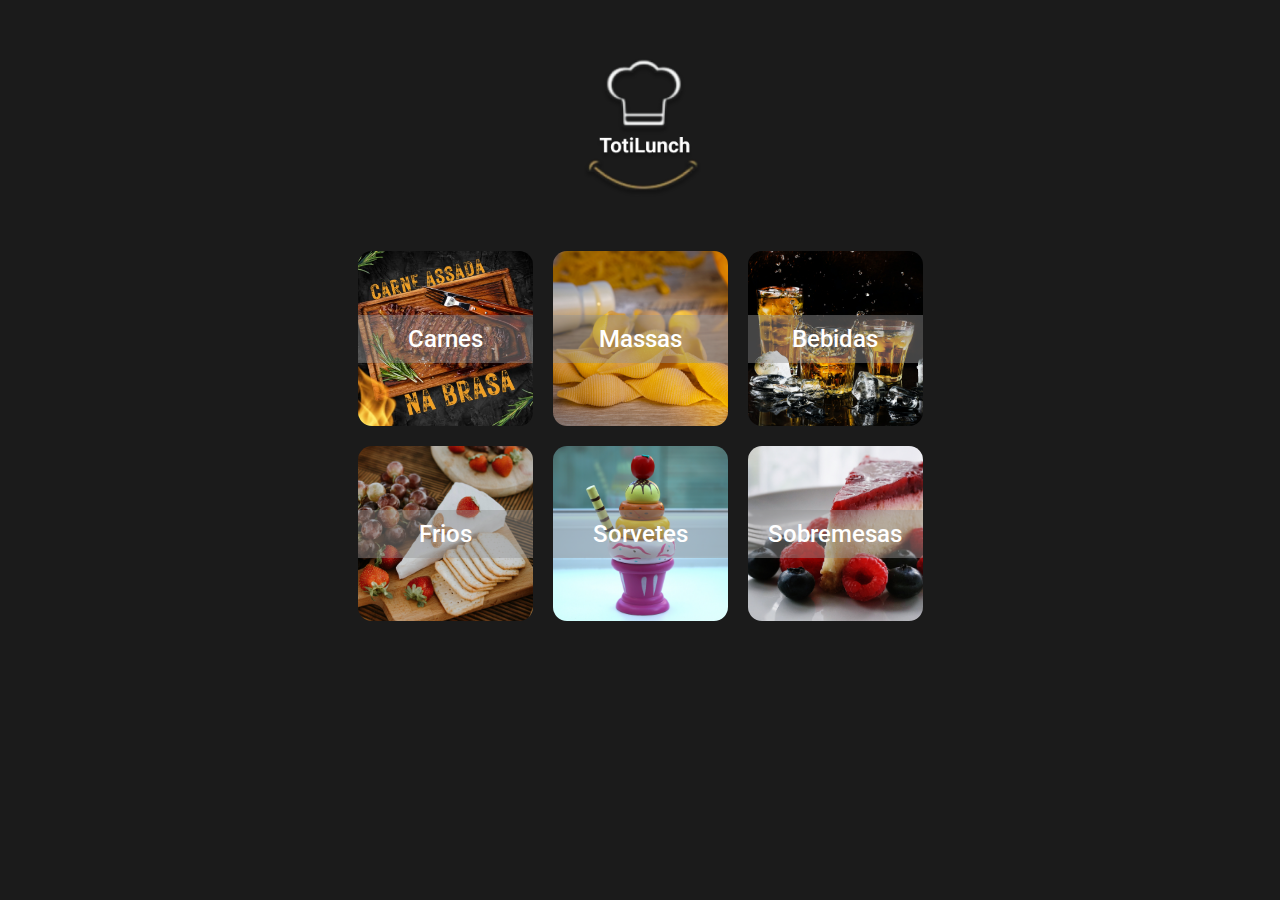
<file: index.html>
<!DOCTYPE html>
<html lang="en">

<head>
    <meta charset="UTF-8">
    <meta name="viewport" content="width=device-width, initial-scale=1.0">
    <title>TotiLunch</title>
    <link rel="stylesheet" href="styles.css">
</head>

<body>
    <div class="imgTop">
        <img class="imgLogo" src="./assets/logoTotiLunch.png" alt="Cardápio">
    </div>

    <div class="containerOpc">
        <a href="./menu1.html" class="cardOpc opCarnes linkHover" id="carnes">
            <p class="titleOpc linkHover">Carnes</p>
        </a>
        <a href="./menu2.html" class="cardOpc opMassas linkHover" id="massas">
            <p class="titleOpc linkHover">Massas</p>
        </a>
        <a href="./menu3.html" class="cardOpc opBebidas linkHover" id="bebidas">
            <p class="titleOpc linkHover">Bebidas</p>
        </a>
        <a href="./menu4.html" class="cardOpc opFrios linkHover" id="frios">
            <p class="titleOpc linkHover">Frios</p>
        </a>
        <a href="./menu5.html" class="cardOpc opSorvetes linkHover" id="sorvetes">
            <p class="titleOpc linkHover">Sorvetes</p>
        </a>
        <a href="./menu6.html" class="cardOpc opSobremesas linkHover" id="sobremesas">
            <p class="titleOpc linkHover">Sobremesas</p>
        </a>
    </div>
</body>
<script src="main.js"></script>

</html>
</file>
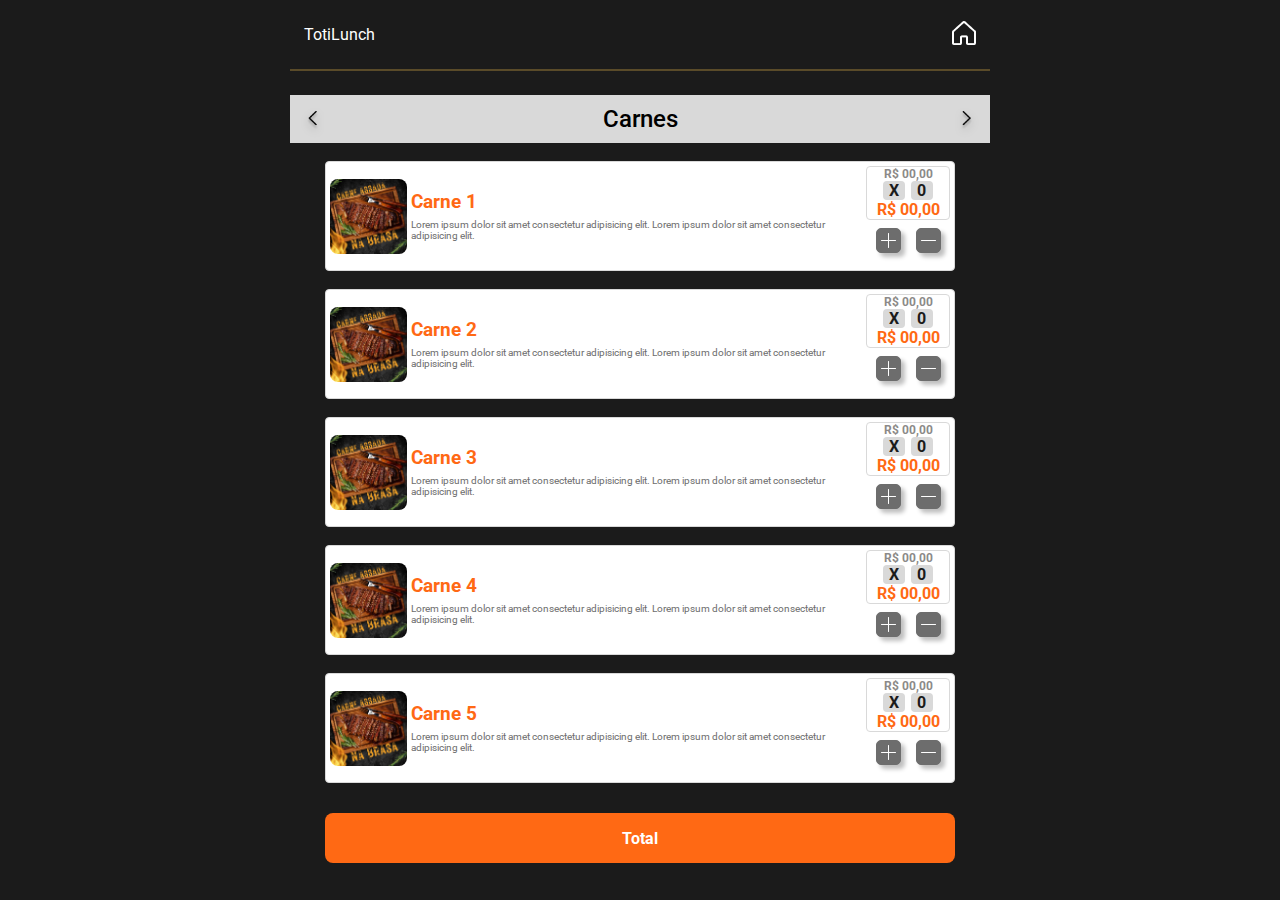
<file: cardapio.html>
<!DOCTYPE html>
<html lang="pt-BR">

<head>
    <meta charset="UTF-8">
    <meta name="viewport" content="width=device-width, initial-scale=1.0">

    <link rel="preconnect" href="https://fonts.googleapis.com">
    <link rel="preconnect" href="https://fonts.gstatic.com" crossorigin>
    <link href="https://fonts.googleapis.com/css2?family=Montserrat:wght@400;700&display=swap" rel="stylesheet">

    <link rel="stylesheet" href="styles.css">
    <link rel="stylesheet" href="https://cdnjs.cloudflare.com/ajax/libs/font-awesome/4.7.0/css/font-awesome.min.css">

    <title></title>
</head>

<body>
    <div class="container2">
        <div class="sidebar">
            <div class="nameLunch">
                <p>TotiLunch</p>
            </div>
            <div class="homeLogo linkHover">
                <a href="./index.html">
                    <img src="./assets/logoHome.png" alt="">
                </a>
            </div>
        </div>
        <div class="menu">
            <div class="categoryMenu">
                <div class="arrowBox linkHover">
                    <a href="#">
                        <img src="./assets/arrow1.png" alt="">
                    </a>
                </div>
                <h1 class="titleMenu">Carnes</h1>
                <div class="arrowBox linkHover">
                    <a href="#">
                        <img src="./assets/arrow2.png" alt="">
                    </a>
                </div>
            </div>
            <!-- Card 1 -->
            <div class="foodBox">
                <div class="imgFood">
                    <img src="./assets/carnes.jpeg">
                </div>
                <div class="textFood">
                    <h3>Carne 1</h3>
                    <p>Lorem ipsum dolor sit amet consectetur adipisicing elit. Lorem ipsum dolor sit amet consectetur
                        adipisicing elit. </p>
                </div>
                <div class="infoFood">
                    <div class="descFood">
                        <div class="valor">
                            R$ 00,00
                        </div>
                        <div class="cardValor">
                            <div class="card">
                                X
                            </div>
                            <div class="card">
                                0
                            </div>
                        </div>
                        <div class="valorTotal">
                            R$ 00,00
                        </div>
                    </div>
                    <div class="buttoFood">
                        <div class="buttoSmall linkHover">
                            <img src="./assets/plus.png">
                        </div>
                        <div class="buttoSmall linkHover">
                            <img src="./assets/minius.png">
                        </div>
                    </div>
                </div>
            </div>

            <!-- Card 2 -->
            <div class="foodBox">
                <div class="imgFood">
                    <img src="./assets/carnes.jpeg">
                </div>
                <div class="textFood">
                    <h3>Carne 2</h3>
                    <p>Lorem ipsum dolor sit amet consectetur adipisicing elit. Lorem ipsum dolor sit amet consectetur
                        adipisicing elit. </p>
                </div>
                <div class="infoFood">
                    <div class="descFood">
                        <div class="valor">
                            R$ 00,00
                        </div>
                        <div class="cardValor">
                            <div class="card">
                                X
                            </div>
                            <div class="card">
                                0
                            </div>
                        </div>
                        <div class="valorTotal">
                            R$ 00,00
                        </div>
                    </div>
                    <div class="buttoFood">
                        <div class="buttoSmall linkHover">
                            <img src="./assets/plus.png">
                        </div>
                        <div class="buttoSmall linkHover">
                            <img src="./assets/minius.png">
                        </div>
                    </div>
                </div>
            </div>

            <!-- Card 3 -->
            <div class="foodBox">
                <div class="imgFood">
                    <img src="./assets/carnes.jpeg">
                </div>
                <div class="textFood">
                    <h3>Carne 3</h3>
                    <p>Lorem ipsum dolor sit amet consectetur adipisicing elit. Lorem ipsum dolor sit amet consectetur
                        adipisicing elit. </p>
                </div>
                <div class="infoFood">
                    <div class="descFood">
                        <div class="valor">
                            R$ 00,00
                        </div>
                        <div class="cardValor">
                            <div class="card">
                                X
                            </div>
                            <div class="card">
                                0
                            </div>
                        </div>
                        <div class="valorTotal">
                            R$ 00,00
                        </div>
                    </div>
                    <div class="buttoFood">
                        <div class="buttoSmall linkHover">
                            <img src="./assets/plus.png">
                        </div>
                        <div class="buttoSmall linkHover">
                            <img src="./assets/minius.png">
                        </div>
                    </div>
                </div>
            </div>

            <!-- Card 4 -->
            <div class="foodBox">
                <div class="imgFood">
                    <img src="./assets/carnes.jpeg">
                </div>
                <div class="textFood">
                    <h3>Carne 4</h3>
                    <p>Lorem ipsum dolor sit amet consectetur adipisicing elit. Lorem ipsum dolor sit amet consectetur
                        adipisicing elit. </p>
                </div>
                <div class="infoFood">
                    <div class="descFood">
                        <div class="valor">
                            R$ 00,00
                        </div>
                        <div class="cardValor">
                            <div class="card">
                                X
                            </div>
                            <div class="card">
                                0
                            </div>
                        </div>
                        <div class="valorTotal">
                            R$ 00,00
                        </div>
                    </div>
                    <div class="buttoFood">
                        <div class="buttoSmall linkHover">
                            <img src="./assets/plus.png">
                        </div>
                        <div class="buttoSmall linkHover">
                            <img src="./assets/minius.png">
                        </div>
                    </div>
                </div>
            </div>

            <!-- Card 5 -->
            <div class="foodBox">
                <div class="imgFood">
                    <img src="./assets/carnes.jpeg">
                </div>
                <div class="textFood">
                    <h3>Carne 5</h3>
                    <p>Lorem ipsum dolor sit amet consectetur adipisicing elit. Lorem ipsum dolor sit amet consectetur
                        adipisicing elit. </p>
                </div>
                <div class="infoFood">
                    <div class="descFood">
                        <div class="valor">
                            R$ 00,00
                        </div>
                        <div class="cardValor">
                            <div class="card">
                                X
                            </div>
                            <div class="card">
                                0
                            </div>
                        </div>
                        <div class="valorTotal">
                            R$ 00,00
                        </div>
                    </div>
                    <div class="buttoFood">
                        <div class="buttoSmall linkHover">
                            <img src="./assets/plus.png">
                        </div>
                        <div class="buttoSmall linkHover">
                            <img src="./assets/minius.png">
                        </div>
                    </div>
                </div>
            </div>

        </div>
        <div class="totalButton linkHoverE">
            <strong>Total</strong>
        </div>
    </div>

</body>

</html>
</file>
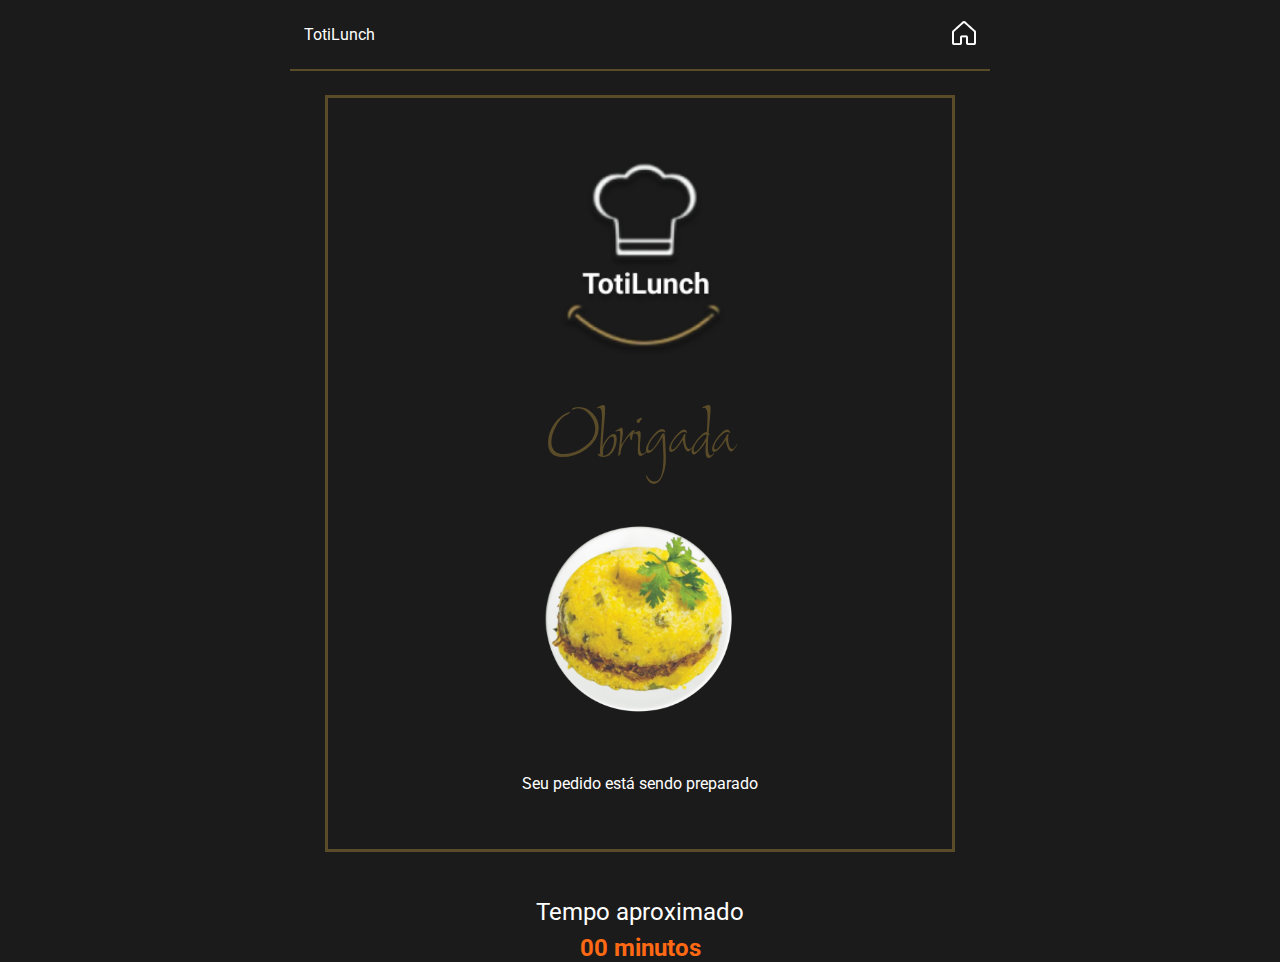
<file: finish.html>
<!DOCTYPE html>
<html lang="pt-BR">

<head>
    <meta charset="UTF-8">
    <meta name="viewport" content="width=device-width, initial-scale=1.0">

    <link rel="preconnect" href="https://fonts.googleapis.com">
    <link rel="preconnect" href="https://fonts.gstatic.com" crossorigin>
    <link href="https://fonts.googleapis.com/css2?family=Montserrat:wght@400;700&display=swap" rel="stylesheet">

    <link rel="stylesheet" href="styles.css">
    <link rel="stylesheet" href="https://cdnjs.cloudflare.com/ajax/libs/font-awesome/4.7.0/css/font-awesome.min.css">

    <title></title>
</head>

<body>
    <div class="container2">
        <div class="sidebar">
            <div class="nameLunch">
                <p>TotiLunch</p>
            </div>
            <div class="homeLogo linkHover">
                <a href="./index.html">
                    <img src="./assets/logoHome.png" alt="">
                </a>
            </div>
        </div>
        <div class="menu">
            <div class="finishDetails">
                <div class="logo2">
                    <img class="imgLogo" src="./assets/logoTotiLunch.png" alt="Cardápio">
                </div>
                <div class="font2">
                    Obrigada
                </div>
                <div class="cuscuz">
                    <img class="imgLogo" src="./assets/cuscuz.png" alt="Cardápio">
                </div>
                <p>Seu pedido está sendo preparado</p>
            </div>
            <div class="wait">
                <p>Tempo aproximado</p>
                <strong>00 minutos</strong>
            </div>
        </div>
    </div>
    <script src="main.js"></script>
</body>

</html>
</file>
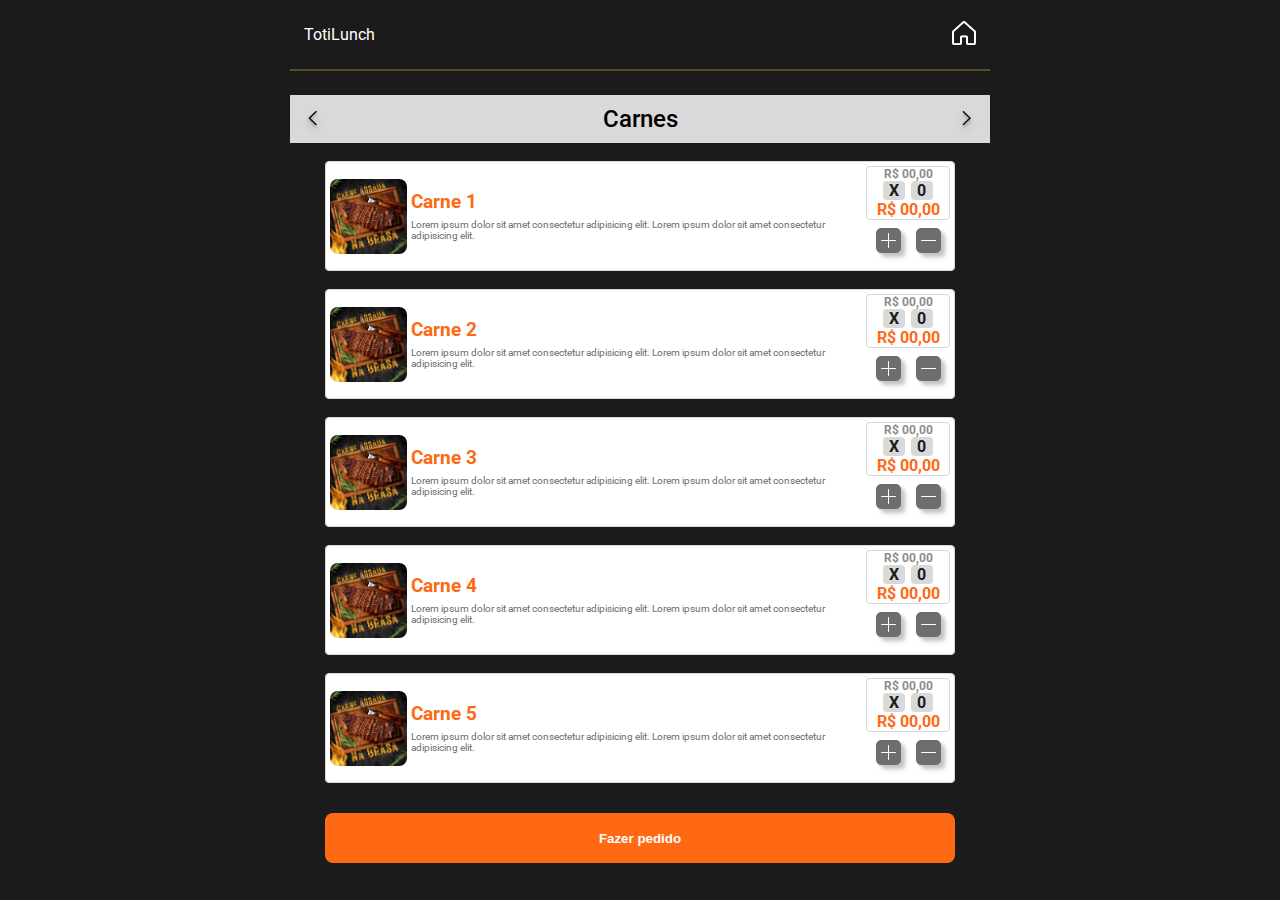
<file: menu1.html>
<!DOCTYPE html>
<html lang="pt-BR">

<head>
    <meta charset="UTF-8">
    <meta name="viewport" content="width=device-width, initial-scale=1.0">

    <link rel="preconnect" href="https://fonts.googleapis.com">
    <link rel="preconnect" href="https://fonts.gstatic.com" crossorigin>
    <link href="https://fonts.googleapis.com/css2?family=Montserrat:wght@400;700&display=swap" rel="stylesheet">

    <link rel="stylesheet" href="styles.css">

    <title></title>
</head>

<body>
    <div class="container2">
        <div class="sidebar">
            <div class="nameLunch">
                <p>TotiLunch</p>
            </div>
            <div class="homeLogo linkHover">
                <a href="./index.html">
                    <img src="./assets/logoHome.png" alt="Imagem de uma casa na cor branca"
                        title="Ir ao página principal">
                </a>
            </div>
        </div>
        <div class="menu">
            <div class="categoryMenu">
                <div class="arrowBox linkHover" onclick="goMenu(6)" title="Ir ao cardapio anterior">
                    <img src="./assets/arrow1.png" alt="">
                </div>
                <h1 class="titleMenu">Carnes</h1>
                <div class="arrowBox linkHover" onclick="goMenu(2)" title="Ir ao cardápio siguiente">
                    <img src="./assets/arrow2.png" alt="">
                </div>
            </div>
            <!-- Card 1 -->
            <div class="foodBox">
                <div class="imgFood">
                    <img src="./assets/carnes.jpeg">
                </div>
                <div class="textFood">
                    <h3>Carne 1</h3>
                    <p>Lorem ipsum dolor sit amet consectetur adipisicing elit. Lorem ipsum dolor sit amet consectetur
                        adipisicing elit. </p>
                </div>
                <div class="infoFood">
                    <div class="descFood">
                        <div class="valor">
                            R$ 00,00
                        </div>
                        <div class="cardValor">
                            <div class="card">
                                X
                            </div>
                            <div class="card">
                                0
                            </div>
                        </div>
                        <div class="valorTotal">
                            R$ 00,00
                        </div>
                    </div>
                    <div class="buttoFood">
                        <div class="buttoSmall linkHover">
                            <img src="./assets/plus.png" title="Agregar">
                        </div>
                        <div class="buttoSmall linkHover">
                            <img src="./assets/minius.png" title="Disminuir">
                        </div>
                    </div>
                </div>
            </div>

            <!-- Card 2 -->
            <div class="foodBox">
                <div class="imgFood">
                    <img src="./assets/carnes.jpeg">
                </div>
                <div class="textFood">
                    <h3>Carne 2</h3>
                    <p>Lorem ipsum dolor sit amet consectetur adipisicing elit. Lorem ipsum dolor sit amet consectetur
                        adipisicing elit. </p>
                </div>
                <div class="infoFood">
                    <div class="descFood">
                        <div class="valor">
                            R$ 00,00
                        </div>
                        <div class="cardValor">
                            <div class="card">
                                X
                            </div>
                            <div class="card">
                                0
                            </div>
                        </div>
                        <div class="valorTotal">
                            R$ 00,00
                        </div>
                    </div>
                    <div class="buttoFood">
                        <div class="buttoSmall linkHover">
                            <img src="./assets/plus.png" title="Agregar">
                        </div>
                        <div class="buttoSmall linkHover">
                            <img src="./assets/minius.png" title="Disminuir">
                        </div>
                    </div>
                </div>
            </div>

            <!-- Card 3 -->
            <div class="foodBox">
                <div class="imgFood">
                    <img src="./assets/carnes.jpeg">
                </div>
                <div class="textFood">
                    <h3>Carne 3</h3>
                    <p>Lorem ipsum dolor sit amet consectetur adipisicing elit. Lorem ipsum dolor sit amet consectetur
                        adipisicing elit. </p>
                </div>
                <div class="infoFood">
                    <div class="descFood">
                        <div class="valor">
                            R$ 00,00
                        </div>
                        <div class="cardValor">
                            <div class="card">
                                X
                            </div>
                            <div class="card">
                                0
                            </div>
                        </div>
                        <div class="valorTotal">
                            R$ 00,00
                        </div>
                    </div>
                    <div class="buttoFood">
                        <div class="buttoSmall linkHover">
                            <img src="./assets/plus.png" title="Agregar">
                        </div>
                        <div class="buttoSmall linkHover">
                            <img src="./assets/minius.png" title="Disminuir">
                        </div>
                    </div>
                </div>
            </div>

            <!-- Card 4 -->
            <div class="foodBox">
                <div class="imgFood">
                    <img src="./assets/carnes.jpeg">
                </div>
                <div class="textFood">
                    <h3>Carne 4</h3>
                    <p>Lorem ipsum dolor sit amet consectetur adipisicing elit. Lorem ipsum dolor sit amet consectetur
                        adipisicing elit. </p>
                </div>
                <div class="infoFood">
                    <div class="descFood">
                        <div class="valor">
                            R$ 00,00
                        </div>
                        <div class="cardValor">
                            <div class="card">
                                X
                            </div>
                            <div class="card">
                                0
                            </div>
                        </div>
                        <div class="valorTotal">
                            R$ 00,00
                        </div>
                    </div>
                    <div class="buttoFood">
                        <div class="buttoSmall linkHover">
                            <img src="./assets/plus.png" title="Agregar">
                        </div>
                        <div class="buttoSmall linkHover">
                            <img src="./assets/minius.png" title="Disminuir">
                        </div>
                    </div>
                </div>
            </div>

            <!-- Card 5 -->
            <div class="foodBox">
                <div class="imgFood">
                    <img src="./assets/carnes.jpeg">
                </div>
                <div class="textFood">
                    <h3>Carne 5</h3>
                    <p>Lorem ipsum dolor sit amet consectetur adipisicing elit. Lorem ipsum dolor sit amet consectetur
                        adipisicing elit. </p>
                </div>
                <div class="infoFood">
                    <div class="descFood">
                        <div class="valor">
                            R$ 00,00
                        </div>
                        <div class="cardValor">
                            <div class="card">
                                X
                            </div>
                            <div class="card">
                                0
                            </div>
                        </div>
                        <div class="valorTotal">
                            R$ 00,00
                        </div>
                    </div>
                    <div class="buttoFood">
                        <div class="buttoSmall linkHover">
                            <img src="./assets/plus.png" title="Agregar">
                        </div>
                        <div class="buttoSmall linkHover">
                            <img src="./assets/minius.png" title="Disminuir">
                        </div>
                    </div>
                </div>
            </div>

        </div>
        <button class="totalButton linkHover" onclick="goOrder()">
            <strong>Fazer pedido</strong>
        </button>
    </div>
    <script src="main.js"></script>
</body>

</html>
</file>
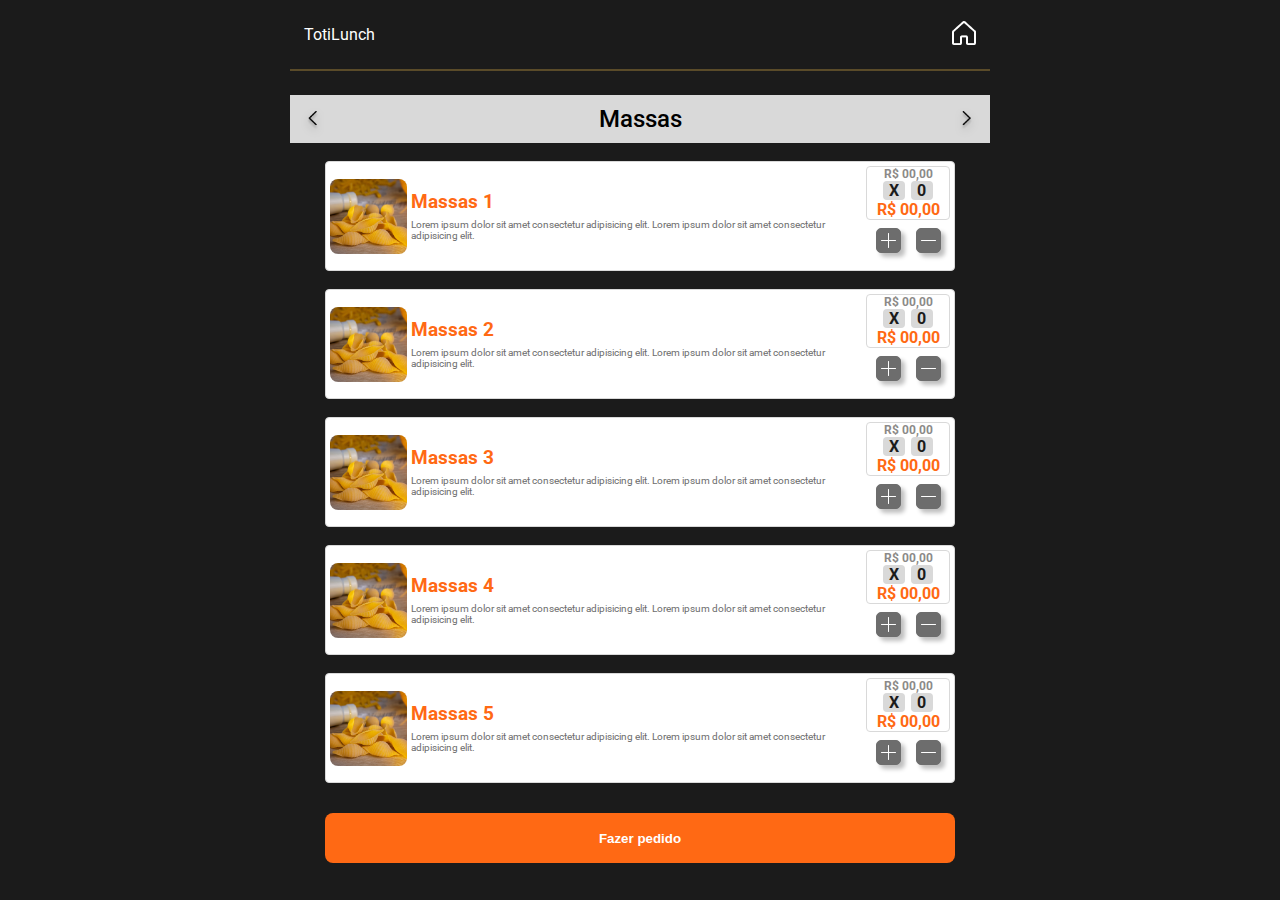
<file: menu2.html>
<!DOCTYPE html>
<html lang="pt-BR">

<head>
    <meta charset="UTF-8">
    <meta name="viewport" content="width=device-width, initial-scale=1.0">

    <link rel="preconnect" href="https://fonts.googleapis.com">
    <link rel="preconnect" href="https://fonts.gstatic.com" crossorigin>
    <link href="https://fonts.googleapis.com/css2?family=Montserrat:wght@400;700&display=swap" rel="stylesheet">

    <link rel="stylesheet" href="styles.css">

    <title></title>
</head>

<body>
    <div class="container2">
        <div class="sidebar">
            <div class="nameLunch">
                <p>TotiLunch</p>
            </div>
            <div class="homeLogo linkHover">
                <a href="./index.html">
                    <img src="./assets/logoHome.png" alt="Imagem de uma casa na cor branca"
                        title="Ir ao página principal">
                </a>
            </div>
        </div>
        <div class="menu">
            <div class="categoryMenu">
                <div class="arrowBox linkHover" onclick="goMenu(1)" title="Ir ao cardapio anterior">
                    <img src="./assets/arrow1.png" alt="">
                </div>
                <h1 class="titleMenu">Massas</h1>
                <div class="arrowBox linkHover" onclick="goMenu(3)" title="Ir ao cardápio siguiente">
                    <img src="./assets/arrow2.png" alt="">
                </div>
            </div>
            <!-- Card 1 -->
            <div class="foodBox">
                <div class="imgFood">
                    <img src="./assets/massas.jpg">
                </div>
                <div class="textFood">
                    <h3>Massas 1</h3>
                    <p>Lorem ipsum dolor sit amet consectetur adipisicing elit. Lorem ipsum dolor sit amet consectetur
                        adipisicing elit. </p>
                </div>
                <div class="infoFood">
                    <div class="descFood">
                        <div class="valor">
                            R$ 00,00
                        </div>
                        <div class="cardValor">
                            <div class="card">
                                X
                            </div>
                            <div class="card">
                                0
                            </div>
                        </div>
                        <div class="valorTotal">
                            R$ 00,00
                        </div>
                    </div>
                    <div class="buttoFood">
                        <div class="buttoSmall linkHover">
                            <img src="./assets/plus.png" title="Aumentar">
                        </div>
                        <div class="buttoSmall linkHover">
                            <img src="./assets/minius.png" title="Disminuir">
                        </div>
                    </div>
                </div>
            </div>

            <!-- Card 2 -->
            <div class="foodBox">
                <div class="imgFood">
                    <img src="./assets/massas.jpg">
                </div>
                <div class="textFood">
                    <h3>Massas 2</h3>
                    <p>Lorem ipsum dolor sit amet consectetur adipisicing elit. Lorem ipsum dolor sit amet consectetur
                        adipisicing elit. </p>
                </div>
                <div class="infoFood">
                    <div class="descFood">
                        <div class="valor">
                            R$ 00,00
                        </div>
                        <div class="cardValor">
                            <div class="card">
                                X
                            </div>
                            <div class="card">
                                0
                            </div>
                        </div>
                        <div class="valorTotal">
                            R$ 00,00
                        </div>
                    </div>
                    <div class="buttoFood">
                        <div class="buttoSmall linkHover">
                            <img src="./assets/plus.png" title="Aumentar">
                        </div>
                        <div class="buttoSmall linkHover">
                            <img src="./assets/minius.png" title="Disminuir">
                        </div>
                    </div>
                </div>
            </div>

            <!-- Card 3 -->
            <div class="foodBox">
                <div class="imgFood">
                    <img src="./assets/massas.jpg">
                </div>
                <div class="textFood">
                    <h3>Massas 3</h3>
                    <p>Lorem ipsum dolor sit amet consectetur adipisicing elit. Lorem ipsum dolor sit amet consectetur
                        adipisicing elit. </p>
                </div>
                <div class="infoFood">
                    <div class="descFood">
                        <div class="valor">
                            R$ 00,00
                        </div>
                        <div class="cardValor">
                            <div class="card">
                                X
                            </div>
                            <div class="card">
                                0
                            </div>
                        </div>
                        <div class="valorTotal">
                            R$ 00,00
                        </div>
                    </div>
                    <div class="buttoFood">
                        <div class="buttoSmall linkHover">
                            <img src="./assets/plus.png" title="Aumentar">
                        </div>
                        <div class="buttoSmall linkHover">
                            <img src="./assets/minius.png" title="Disminuir">
                        </div>
                    </div>
                </div>
            </div>

            <!-- Card 4 -->
            <div class="foodBox">
                <div class="imgFood">
                    <img src="./assets/massas.jpg">
                </div>
                <div class="textFood">
                    <h3>Massas 4</h3>
                    <p>Lorem ipsum dolor sit amet consectetur adipisicing elit. Lorem ipsum dolor sit amet consectetur
                        adipisicing elit. </p>
                </div>
                <div class="infoFood">
                    <div class="descFood">
                        <div class="valor">
                            R$ 00,00
                        </div>
                        <div class="cardValor">
                            <div class="card">
                                X
                            </div>
                            <div class="card">
                                0
                            </div>
                        </div>
                        <div class="valorTotal">
                            R$ 00,00
                        </div>
                    </div>
                    <div class="buttoFood">
                        <div class="buttoSmall linkHover">
                            <img src="./assets/plus.png" title="Aumentar">
                        </div>
                        <div class="buttoSmall linkHover">
                            <img src="./assets/minius.png" title="Disminuir">
                        </div>
                    </div>
                </div>
            </div>

            <!-- Card 5 -->
            <div class="foodBox">
                <div class="imgFood">
                    <img src="./assets/massas.jpg">
                </div>
                <div class="textFood">
                    <h3>Massas 5</h3>
                    <p>Lorem ipsum dolor sit amet consectetur adipisicing elit. Lorem ipsum dolor sit amet consectetur
                        adipisicing elit. </p>
                </div>
                <div class="infoFood">
                    <div class="descFood">
                        <div class="valor">
                            R$ 00,00
                        </div>
                        <div class="cardValor">
                            <div class="card">
                                X
                            </div>
                            <div class="card">
                                0
                            </div>
                        </div>
                        <div class="valorTotal">
                            R$ 00,00
                        </div>
                    </div>
                    <div class="buttoFood">
                        <div class="buttoSmall linkHover">
                            <img src="./assets/plus.png" title="Aumentar">
                        </div>
                        <div class="buttoSmall linkHover">
                            <img src="./assets/minius.png" title="Disminuir">
                        </div>
                    </div>
                </div>
            </div>

        </div>
        <button class="totalButton linkHover" onclick="goOrder()">
            <strong>Fazer pedido</strong>
        </button>
    </div>
    <script src="main.js"></script>
</body>

</html>
</file>
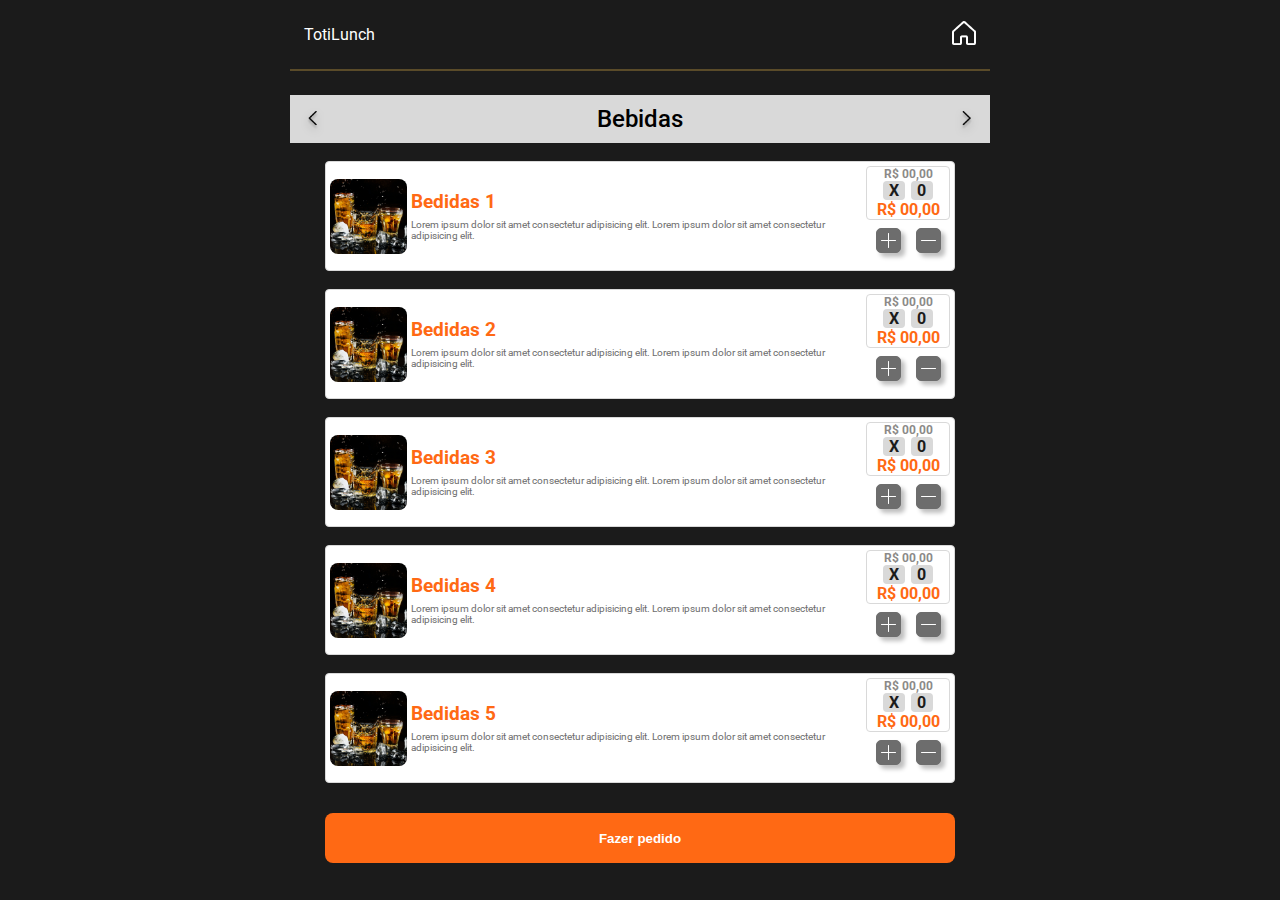
<file: menu3.html>
<!DOCTYPE html>
<html lang="pt-BR">

<head>
    <meta charset="UTF-8">
    <meta name="viewport" content="width=device-width, initial-scale=1.0">

    <link rel="preconnect" href="https://fonts.googleapis.com">
    <link rel="preconnect" href="https://fonts.gstatic.com" crossorigin>
    <link href="https://fonts.googleapis.com/css2?family=Montserrat:wght@400;700&display=swap" rel="stylesheet">

    <link rel="stylesheet" href="styles.css">

    <title></title>
</head>

<body>
    <div class="container2">
        <div class="sidebar">
            <div class="nameLunch">
                <p>TotiLunch</p>
            </div>
            <div class="homeLogo linkHover">
                <a href="./index.html">
                    <img src="./assets/logoHome.png" alt="Imagem de uma casa na cor branca"
                        title="Ir ao página principal">
                </a>
            </div>
        </div>
        <div class="menu">
            <div class="categoryMenu">
                <div class="arrowBox linkHover" onclick="goMenu(2)" title="Ir ao cardapio anterior"
                    title="Ir ao cardápio siguiente">
                    <img src="./assets/arrow1.png" alt="">
                </div>
                <h1 class="titleMenu">Bebidas</h1>
                <div class="arrowBox linkHover" onclick="goMenu(4)">
                    <img src="./assets/arrow2.png" alt="">
                </div>
            </div>
            <!-- Card 1 -->
            <div class="foodBox">
                <div class="imgFood">
                    <img src="./assets/bebidas.jpg">
                </div>
                <div class="textFood">
                    <h3>Bedidas 1</h3>
                    <p>Lorem ipsum dolor sit amet consectetur adipisicing elit. Lorem ipsum dolor sit amet consectetur
                        adipisicing elit. </p>
                </div>
                <div class="infoFood">
                    <div class="descFood">
                        <div class="valor">
                            R$ 00,00
                        </div>
                        <div class="cardValor">
                            <div class="card">
                                X
                            </div>
                            <div class="card">
                                0
                            </div>
                        </div>
                        <div class="valorTotal">
                            R$ 00,00
                        </div>
                    </div>
                    <div class="buttoFood">
                        <div class="buttoSmall linkHover">
                            <img src="./assets/plus.png" title="Aumentar">
                        </div>
                        <div class="buttoSmall linkHover">
                            <img src="./assets/minius.png" title="Disminuir">
                        </div>
                    </div>
                </div>
            </div>

            <!-- Card 2 -->
            <div class="foodBox">
                <div class="imgFood">
                    <img src="./assets/bebidas.jpg">
                </div>
                <div class="textFood">
                    <h3>Bedidas 2</h3>
                    <p>Lorem ipsum dolor sit amet consectetur adipisicing elit. Lorem ipsum dolor sit amet consectetur
                        adipisicing elit. </p>
                </div>
                <div class="infoFood">
                    <div class="descFood">
                        <div class="valor">
                            R$ 00,00
                        </div>
                        <div class="cardValor">
                            <div class="card">
                                X
                            </div>
                            <div class="card">
                                0
                            </div>
                        </div>
                        <div class="valorTotal">
                            R$ 00,00
                        </div>
                    </div>
                    <div class="buttoFood">
                        <div class="buttoSmall linkHover">
                            <img src="./assets/plus.png" title="Aumentar">
                        </div>
                        <div class="buttoSmall linkHover">
                            <img src="./assets/minius.png" title="Disminuir">
                        </div>
                    </div>
                </div>
            </div>

            <!-- Card 3 -->
            <div class="foodBox">
                <div class="imgFood">
                    <img src="./assets/bebidas.jpg">
                </div>
                <div class="textFood">
                    <h3>Bedidas 3</h3>
                    <p>Lorem ipsum dolor sit amet consectetur adipisicing elit. Lorem ipsum dolor sit amet consectetur
                        adipisicing elit. </p>
                </div>
                <div class="infoFood">
                    <div class="descFood">
                        <div class="valor">
                            R$ 00,00
                        </div>
                        <div class="cardValor">
                            <div class="card">
                                X
                            </div>
                            <div class="card">
                                0
                            </div>
                        </div>
                        <div class="valorTotal">
                            R$ 00,00
                        </div>
                    </div>
                    <div class="buttoFood">
                        <div class="buttoSmall linkHover">
                            <img src="./assets/plus.png" title="Aumentar">
                        </div>
                        <div class="buttoSmall linkHover">
                            <img src="./assets/minius.png" title="Disminuir">
                        </div>
                    </div>
                </div>
            </div>

            <!-- Card 4 -->
            <div class="foodBox">
                <div class="imgFood">
                    <img src="./assets/bebidas.jpg">
                </div>
                <div class="textFood">
                    <h3>Bedidas 4</h3>
                    <p>Lorem ipsum dolor sit amet consectetur adipisicing elit. Lorem ipsum dolor sit amet consectetur
                        adipisicing elit. </p>
                </div>
                <div class="infoFood">
                    <div class="descFood">
                        <div class="valor">
                            R$ 00,00
                        </div>
                        <div class="cardValor">
                            <div class="card">
                                X
                            </div>
                            <div class="card">
                                0
                            </div>
                        </div>
                        <div class="valorTotal">
                            R$ 00,00
                        </div>
                    </div>
                    <div class="buttoFood">
                        <div class="buttoSmall linkHover">
                            <img src="./assets/plus.png" title="Aumentar">
                        </div>
                        <div class="buttoSmall linkHover">
                            <img src="./assets/minius.png" title="Disminuir">
                        </div>
                    </div>
                </div>
            </div>

            <!-- Card 5 -->
            <div class="foodBox">
                <div class="imgFood">
                    <img src="./assets/bebidas.jpg">
                </div>
                <div class="textFood">
                    <h3>Bedidas 5</h3>
                    <p>Lorem ipsum dolor sit amet consectetur adipisicing elit. Lorem ipsum dolor sit amet consectetur
                        adipisicing elit. </p>
                </div>
                <div class="infoFood">
                    <div class="descFood">
                        <div class="valor">
                            R$ 00,00
                        </div>
                        <div class="cardValor">
                            <div class="card">
                                X
                            </div>
                            <div class="card">
                                0
                            </div>
                        </div>
                        <div class="valorTotal">
                            R$ 00,00
                        </div>
                    </div>
                    <div class="buttoFood">
                        <div class="buttoSmall linkHover">
                            <img src="./assets/plus.png" title="Aumentar">
                        </div>
                        <div class="buttoSmall linkHover">
                            <img src="./assets/minius.png" title="Disminuir">
                        </div>
                    </div>
                </div>
            </div>

        </div>
        <button class="totalButton linkHover" onclick="goOrder()">
            <strong>Fazer pedido</strong>
        </button>
    </div>
    <script src="main.js"></script>
</body>

</html>
</file>
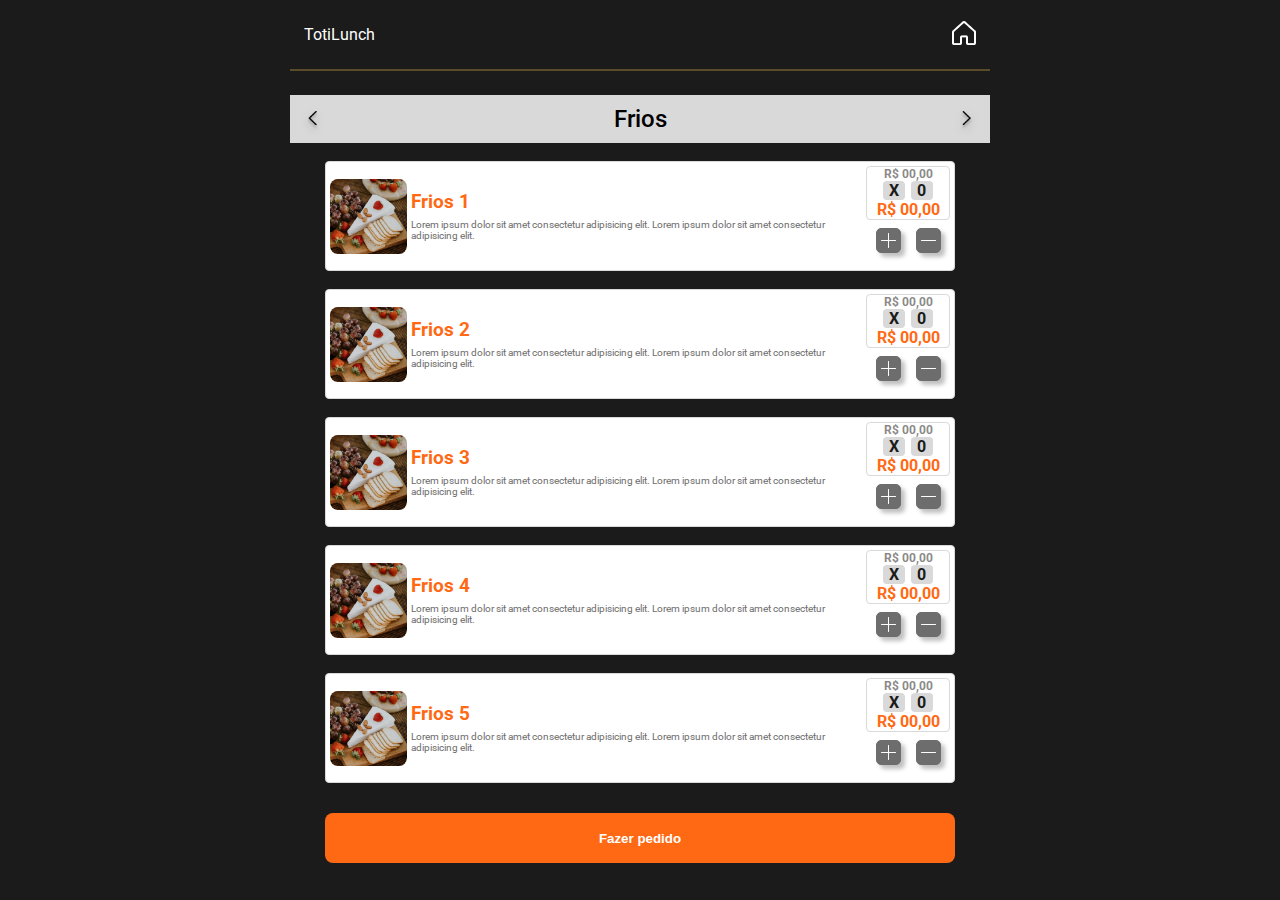
<file: menu4.html>
<!DOCTYPE html>
<html lang="pt-BR">

<head>
    <meta charset="UTF-8">
    <meta name="viewport" content="width=device-width, initial-scale=1.0">

    <link rel="preconnect" href="https://fonts.googleapis.com">
    <link rel="preconnect" href="https://fonts.gstatic.com" crossorigin>
    <link href="https://fonts.googleapis.com/css2?family=Montserrat:wght@400;700&display=swap" rel="stylesheet">

    <link rel="stylesheet" href="styles.css">

    <title></title>
</head>

<body>
    <div class="container2">
        <div class="sidebar">
            <div class="nameLunch">
                <p>TotiLunch</p>
            </div>
            <div class="homeLogo linkHover">
                <a href="./index.html">
                    <img src="./assets/logoHome.png" alt="Imagem de uma casa na cor branca"
                        title="Ir ao página principal">
                </a>
            </div>
        </div>
        <div class="menu">
            <div class="categoryMenu">
                <div class="arrowBox linkHover" onclick="goMenu(3)" title="Ir ao cardapio anterior">
                    <img src="./assets/arrow1.png" alt="">
                </div>
                <h1 class="titleMenu">Frios</h1>
                <div class="arrowBox linkHover" onclick="goMenu(5)" title="Ir ao cardápio siguiente">
                    <img src="./assets/arrow2.png" alt="">
                </div>
            </div>
            <!-- Card 1 -->
            <div class="foodBox">
                <div class="imgFood">
                    <img src="./assets/frios.jpg">
                </div>
                <div class="textFood">
                    <h3>Frios 1</h3>
                    <p>Lorem ipsum dolor sit amet consectetur adipisicing elit. Lorem ipsum dolor sit amet consectetur
                        adipisicing elit. </p>
                </div>
                <div class="infoFood">
                    <div class="descFood">
                        <div class="valor">
                            R$ 00,00
                        </div>
                        <div class="cardValor">
                            <div class="card">
                                X
                            </div>
                            <div class="card">
                                0
                            </div>
                        </div>
                        <div class="valorTotal">
                            R$ 00,00
                        </div>
                    </div>
                    <div class="buttoFood">
                        <div class="buttoSmall linkHover">
                            <img src="./assets/plus.png" title="Aumentar">
                        </div>
                        <div class="buttoSmall linkHover">
                            <img src="./assets/minius.png" title="Disminuir">
                        </div>
                    </div>
                </div>
            </div>

            <!-- Card 2 -->
            <div class="foodBox">
                <div class="imgFood">
                    <img src="./assets/frios.jpg">
                </div>
                <div class="textFood">
                    <h3>Frios 2</h3>
                    <p>Lorem ipsum dolor sit amet consectetur adipisicing elit. Lorem ipsum dolor sit amet consectetur
                        adipisicing elit. </p>
                </div>
                <div class="infoFood">
                    <div class="descFood">
                        <div class="valor">
                            R$ 00,00
                        </div>
                        <div class="cardValor">
                            <div class="card">
                                X
                            </div>
                            <div class="card">
                                0
                            </div>
                        </div>
                        <div class="valorTotal">
                            R$ 00,00
                        </div>
                    </div>
                    <div class="buttoFood">
                        <div class="buttoSmall linkHover">
                            <img src="./assets/plus.png" title="Aumentar">
                        </div>
                        <div class="buttoSmall linkHover">
                            <img src="./assets/minius.png" title="Disminuir">
                        </div>
                    </div>
                </div>
            </div>

            <!-- Card 3 -->
            <div class="foodBox">
                <div class="imgFood">
                    <img src="./assets/frios.jpg">
                </div>
                <div class="textFood">
                    <h3>Frios 3</h3>
                    <p>Lorem ipsum dolor sit amet consectetur adipisicing elit. Lorem ipsum dolor sit amet consectetur
                        adipisicing elit. </p>
                </div>
                <div class="infoFood">
                    <div class="descFood">
                        <div class="valor">
                            R$ 00,00
                        </div>
                        <div class="cardValor">
                            <div class="card">
                                X
                            </div>
                            <div class="card">
                                0
                            </div>
                        </div>
                        <div class="valorTotal">
                            R$ 00,00
                        </div>
                    </div>
                    <div class="buttoFood">
                        <div class="buttoSmall linkHover">
                            <img src="./assets/plus.png" title="Aumentar">
                        </div>
                        <div class="buttoSmall linkHover">
                            <img src="./assets/minius.png" title="Disminuir">
                        </div>
                    </div>
                </div>
            </div>

            <!-- Card 4 -->
            <div class="foodBox">
                <div class="imgFood">
                    <img src="./assets/frios.jpg">
                </div>
                <div class="textFood">
                    <h3>Frios 4</h3>
                    <p>Lorem ipsum dolor sit amet consectetur adipisicing elit. Lorem ipsum dolor sit amet consectetur
                        adipisicing elit. </p>
                </div>
                <div class="infoFood">
                    <div class="descFood">
                        <div class="valor">
                            R$ 00,00
                        </div>
                        <div class="cardValor">
                            <div class="card">
                                X
                            </div>
                            <div class="card">
                                0
                            </div>
                        </div>
                        <div class="valorTotal">
                            R$ 00,00
                        </div>
                    </div>
                    <div class="buttoFood">
                        <div class="buttoSmall linkHover">
                            <img src="./assets/plus.png" title="Aumentar">
                        </div>
                        <div class="buttoSmall linkHover">
                            <img src="./assets/minius.png" title="Disminuir">
                        </div>
                    </div>
                </div>
            </div>

            <!-- Card 5 -->
            <div class="foodBox">
                <div class="imgFood">
                    <img src="./assets/frios.jpg">
                </div>
                <div class="textFood">
                    <h3>Frios 5</h3>
                    <p>Lorem ipsum dolor sit amet consectetur adipisicing elit. Lorem ipsum dolor sit amet consectetur
                        adipisicing elit. </p>
                </div>
                <div class="infoFood">
                    <div class="descFood">
                        <div class="valor">
                            R$ 00,00
                        </div>
                        <div class="cardValor">
                            <div class="card">
                                X
                            </div>
                            <div class="card">
                                0
                            </div>
                        </div>
                        <div class="valorTotal">
                            R$ 00,00
                        </div>
                    </div>
                    <div class="buttoFood">
                        <div class="buttoSmall linkHover">
                            <img src="./assets/plus.png" title="Aumentar">
                        </div>
                        <div class="buttoSmall linkHover">
                            <img src="./assets/minius.png" title="Disminuir">
                        </div>
                    </div>
                </div>
            </div>

        </div>
        <button class="totalButton linkHover" onclick="goOrder()">
            <strong>Fazer pedido</strong>
        </button>
    </div>
    <script src="main.js"></script>
</body>

</html>
</file>
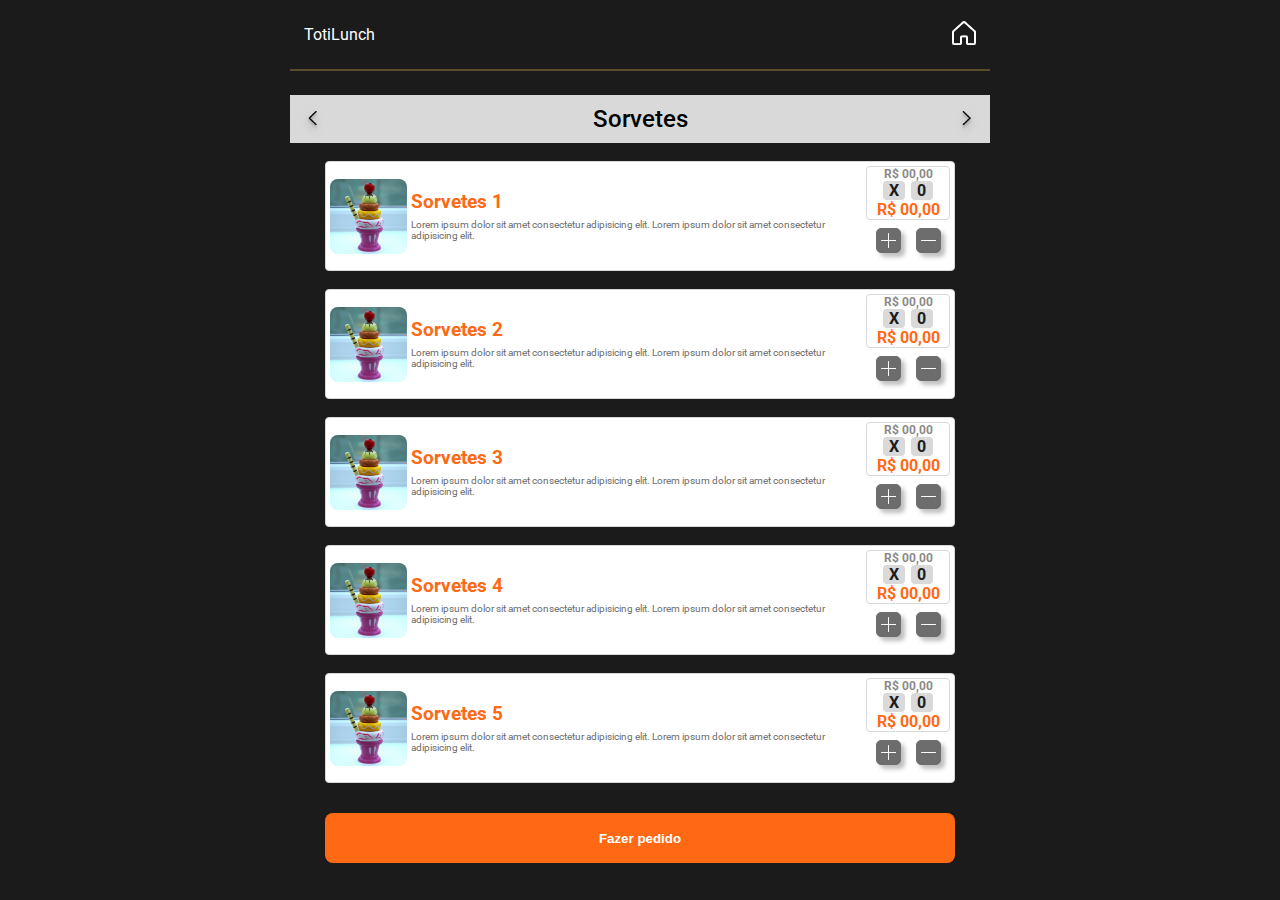
<file: menu5.html>
<!DOCTYPE html>
<html lang="pt-BR">

<head>
    <meta charset="UTF-8">
    <meta name="viewport" content="width=device-width, initial-scale=1.0">

    <link rel="preconnect" href="https://fonts.googleapis.com">
    <link rel="preconnect" href="https://fonts.gstatic.com" crossorigin>
    <link href="https://fonts.googleapis.com/css2?family=Montserrat:wght@400;700&display=swap" rel="stylesheet">

    <link rel="stylesheet" href="styles.css">

    <title></title>
</head>

<body>
    <div class="container2">
        <div class="sidebar">
            <div class="nameLunch">
                <p>TotiLunch</p>
            </div>
            <div class="homeLogo linkHover">
                <a href="./index.html">
                    <img src="./assets/logoHome.png" alt="Imagem de uma casa na cor branca"
                        title="Ir ao página principal">
                </a>
            </div>
        </div>
        <div class="menu">
            <div class="categoryMenu">
                <div class="arrowBox linkHover" onclick="goMenu(4)" title="Ir ao cardapio anterior">
                    <img src="./assets/arrow1.png" alt="">
                </div>
                <h1 class="titleMenu">Sorvetes</h1>
                <div class="arrowBox linkHover" onclick="goMenu(6)" title="Ir ao cardápio siguiente">
                    <img src="./assets/arrow2.png" alt="">
                </div>
            </div>
            <!-- Card 1 -->
            <div class="foodBox">
                <div class="imgFood">
                    <img src="./assets/sorvetes.jpg">
                </div>
                <div class="textFood">
                    <h3>Sorvetes 1</h3>
                    <p>Lorem ipsum dolor sit amet consectetur adipisicing elit. Lorem ipsum dolor sit amet consectetur
                        adipisicing elit. </p>
                </div>
                <div class="infoFood">
                    <div class="descFood">
                        <div class="valor">
                            R$ 00,00
                        </div>
                        <div class="cardValor">
                            <div class="card">
                                X
                            </div>
                            <div class="card">
                                0
                            </div>
                        </div>
                        <div class="valorTotal">
                            R$ 00,00
                        </div>
                    </div>
                    <div class="buttoFood">
                        <div class="buttoSmall linkHover">
                            <img src="./assets/plus.png" title="Aumentar">
                        </div>
                        <div class="buttoSmall linkHover">
                            <img src="./assets/minius.png" title="Disminuir">
                        </div>
                    </div>
                </div>
            </div>

            <!-- Card 2 -->
            <div class="foodBox">
                <div class="imgFood">
                    <img src="./assets/sorvetes.jpg">
                </div>
                <div class="textFood">
                    <h3>Sorvetes 2</h3>
                    <p>Lorem ipsum dolor sit amet consectetur adipisicing elit. Lorem ipsum dolor sit amet consectetur
                        adipisicing elit. </p>
                </div>
                <div class="infoFood">
                    <div class="descFood">
                        <div class="valor">
                            R$ 00,00
                        </div>
                        <div class="cardValor">
                            <div class="card">
                                X
                            </div>
                            <div class="card">
                                0
                            </div>
                        </div>
                        <div class="valorTotal">
                            R$ 00,00
                        </div>
                    </div>
                    <div class="buttoFood">
                        <div class="buttoSmall linkHover">
                            <img src="./assets/plus.png" title="Aumentar">
                        </div>
                        <div class="buttoSmall linkHover">
                            <img src="./assets/minius.png" title="Disminuir">
                        </div>
                    </div>
                </div>
            </div>

            <!-- Card 3 -->
            <div class="foodBox">
                <div class="imgFood">
                    <img src="./assets/sorvetes.jpg">
                </div>
                <div class="textFood">
                    <h3>Sorvetes 3</h3>
                    <p>Lorem ipsum dolor sit amet consectetur adipisicing elit. Lorem ipsum dolor sit amet consectetur
                        adipisicing elit. </p>
                </div>
                <div class="infoFood">
                    <div class="descFood">
                        <div class="valor">
                            R$ 00,00
                        </div>
                        <div class="cardValor">
                            <div class="card">
                                X
                            </div>
                            <div class="card">
                                0
                            </div>
                        </div>
                        <div class="valorTotal">
                            R$ 00,00
                        </div>
                    </div>
                    <div class="buttoFood">
                        <div class="buttoSmall linkHover">
                            <img src="./assets/plus.png" title="Aumentar">
                        </div>
                        <div class="buttoSmall linkHover">
                            <img src="./assets/minius.png" title="Disminuir">
                        </div>
                    </div>
                </div>
            </div>

            <!-- Card 4 -->
            <div class="foodBox">
                <div class="imgFood">
                    <img src="./assets/sorvetes.jpg">
                </div>
                <div class="textFood">
                    <h3>Sorvetes 4</h3>
                    <p>Lorem ipsum dolor sit amet consectetur adipisicing elit. Lorem ipsum dolor sit amet consectetur
                        adipisicing elit. </p>
                </div>
                <div class="infoFood">
                    <div class="descFood">
                        <div class="valor">
                            R$ 00,00
                        </div>
                        <div class="cardValor">
                            <div class="card">
                                X
                            </div>
                            <div class="card">
                                0
                            </div>
                        </div>
                        <div class="valorTotal">
                            R$ 00,00
                        </div>
                    </div>
                    <div class="buttoFood">
                        <div class="buttoSmall linkHover">
                            <img src="./assets/plus.png" title="Aumentar">
                        </div>
                        <div class="buttoSmall linkHover">
                            <img src="./assets/minius.png" title="Disminuir">
                        </div>
                    </div>
                </div>
            </div>

            <!-- Card 5 -->
            <div class="foodBox">
                <div class="imgFood">
                    <img src="./assets/sorvetes.jpg">
                </div>
                <div class="textFood">
                    <h3>Sorvetes 5</h3>
                    <p>Lorem ipsum dolor sit amet consectetur adipisicing elit. Lorem ipsum dolor sit amet consectetur
                        adipisicing elit. </p>
                </div>
                <div class="infoFood">
                    <div class="descFood">
                        <div class="valor">
                            R$ 00,00
                        </div>
                        <div class="cardValor">
                            <div class="card">
                                X
                            </div>
                            <div class="card">
                                0
                            </div>
                        </div>
                        <div class="valorTotal">
                            R$ 00,00
                        </div>
                    </div>
                    <div class="buttoFood">
                        <div class="buttoSmall linkHover">
                            <img src="./assets/plus.png" title="Aumentar">
                        </div>
                        <div class="buttoSmall linkHover">
                            <img src="./assets/minius.png" title="Disminuir">
                        </div>
                    </div>
                </div>
            </div>

        </div>
        <button class="totalButton linkHover" onclick="goOrder()">
            <strong>Fazer pedido</strong>
        </button>
    </div>
    <script src="main.js"></script>
</body>

</html>
</file>
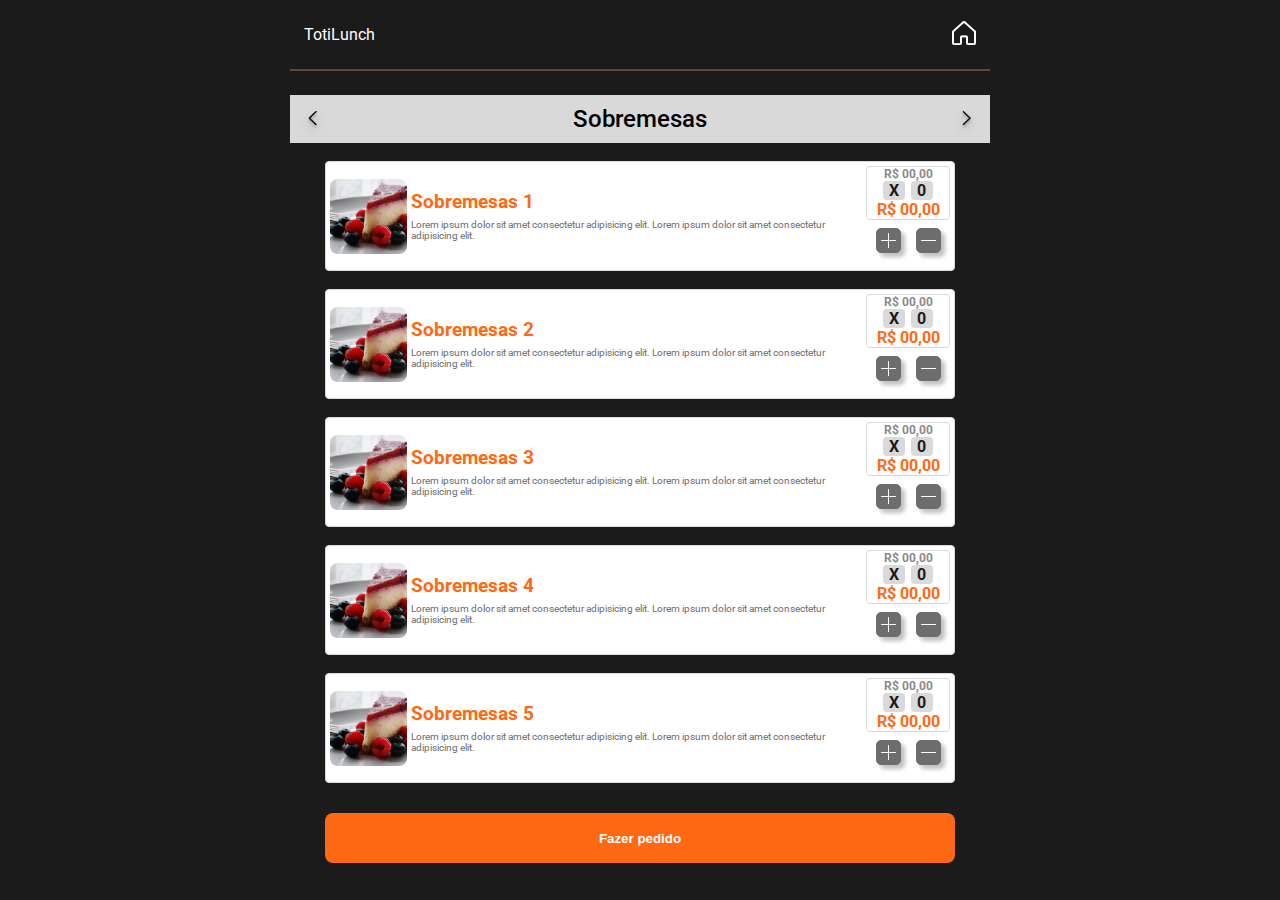
<file: menu6.html>
<!DOCTYPE html>
<html lang="pt-BR">

<head>
    <meta charset="UTF-8">
    <meta name="viewport" content="width=device-width, initial-scale=1.0">

    <link rel="preconnect" href="https://fonts.googleapis.com">
    <link rel="preconnect" href="https://fonts.gstatic.com" crossorigin>
    <link href="https://fonts.googleapis.com/css2?family=Montserrat:wght@400;700&display=swap" rel="stylesheet">

    <link rel="stylesheet" href="styles.css">

    <title></title>
</head>

<body>
    <div class="container2">
        <div class="sidebar">
            <div class="nameLunch">
                <p>TotiLunch</p>
            </div>
            <div class="homeLogo linkHover">
                <a href="./index.html">
                    <img src="./assets/logoHome.png" alt="Imagem de uma casa na cor branca"
                        title="Ir ao página principal">
                </a>
            </div>
        </div>
        <div class="menu">
            <div class="categoryMenu">
                <div class="arrowBox linkHover" onclick="goMenu(5)" title="Ir ao cardapio anterior">
                    <img src="./assets/arrow1.png" alt="">
                </div>
                <h1 class="titleMenu">Sobremesas</h1>
                <div class="arrowBox linkHover" onclick="goMenu(1)" title="Ir ao cardápio siguiente">
                    <img src="./assets/arrow2.png" alt="">
                </div>
            </div>
            <!-- Card 1 -->
            <div class="foodBox">
                <div class="imgFood">
                    <img src="./assets/sobremesas.jpg">
                </div>
                <div class="textFood">
                    <h3>Sobremesas 1</h3>
                    <p>Lorem ipsum dolor sit amet consectetur adipisicing elit. Lorem ipsum dolor sit amet consectetur
                        adipisicing elit. </p>
                </div>
                <div class="infoFood">
                    <div class="descFood">
                        <div class="valor">
                            R$ 00,00
                        </div>
                        <div class="cardValor">
                            <div class="card">
                                X
                            </div>
                            <div class="card">
                                0
                            </div>
                        </div>
                        <div class="valorTotal">
                            R$ 00,00
                        </div>
                    </div>
                    <div class="buttoFood">
                        <div class="buttoSmall linkHover">
                            <img src="./assets/plus.png" title="Aumentar">
                        </div>
                        <div class="buttoSmall linkHover">
                            <img src="./assets/minius.png" title="Disminuir">
                        </div>
                    </div>
                </div>
            </div>

            <!-- Card 2 -->
            <div class="foodBox">
                <div class="imgFood">
                    <img src="./assets/sobremesas.jpg">
                </div>
                <div class="textFood">
                    <h3>Sobremesas 2</h3>
                    <p>Lorem ipsum dolor sit amet consectetur adipisicing elit. Lorem ipsum dolor sit amet consectetur
                        adipisicing elit. </p>
                </div>
                <div class="infoFood">
                    <div class="descFood">
                        <div class="valor">
                            R$ 00,00
                        </div>
                        <div class="cardValor">
                            <div class="card">
                                X
                            </div>
                            <div class="card">
                                0
                            </div>
                        </div>
                        <div class="valorTotal">
                            R$ 00,00
                        </div>
                    </div>
                    <div class="buttoFood">
                        <div class="buttoSmall linkHover">
                            <img src="./assets/plus.png" title="Aumentar">
                        </div>
                        <div class="buttoSmall linkHover">
                            <img src="./assets/minius.png" title="Disminuir">
                        </div>
                    </div>
                </div>
            </div>

            <!-- Card 3 -->
            <div class="foodBox">
                <div class="imgFood">
                    <img src="./assets/sobremesas.jpg">
                </div>
                <div class="textFood">
                    <h3>Sobremesas 3</h3>
                    <p>Lorem ipsum dolor sit amet consectetur adipisicing elit. Lorem ipsum dolor sit amet consectetur
                        adipisicing elit. </p>
                </div>
                <div class="infoFood">
                    <div class="descFood">
                        <div class="valor">
                            R$ 00,00
                        </div>
                        <div class="cardValor">
                            <div class="card">
                                X
                            </div>
                            <div class="card">
                                0
                            </div>
                        </div>
                        <div class="valorTotal">
                            R$ 00,00
                        </div>
                    </div>
                    <div class="buttoFood">
                        <div class="buttoSmall linkHover">
                            <img src="./assets/plus.png" title="Aumentar">
                        </div>
                        <div class="buttoSmall linkHover">
                            <img src="./assets/minius.png" title="Disminuir">
                        </div>
                    </div>
                </div>
            </div>

            <!-- Card 4 -->
            <div class="foodBox">
                <div class="imgFood">
                    <img src="./assets/sobremesas.jpg">
                </div>
                <div class="textFood">
                    <h3>Sobremesas 4</h3>
                    <p>Lorem ipsum dolor sit amet consectetur adipisicing elit. Lorem ipsum dolor sit amet consectetur
                        adipisicing elit. </p>
                </div>
                <div class="infoFood">
                    <div class="descFood">
                        <div class="valor">
                            R$ 00,00
                        </div>
                        <div class="cardValor">
                            <div class="card">
                                X
                            </div>
                            <div class="card">
                                0
                            </div>
                        </div>
                        <div class="valorTotal">
                            R$ 00,00
                        </div>
                    </div>
                    <div class="buttoFood">
                        <div class="buttoSmall linkHover">
                            <img src="./assets/plus.png" title="Aumentar">
                        </div>
                        <div class="buttoSmall linkHover">
                            <img src="./assets/minius.png" title="Disminuir">
                        </div>
                    </div>
                </div>
            </div>

            <!-- Card 5 -->
            <div class="foodBox">
                <div class="imgFood">
                    <img src="./assets/sobremesas.jpg">
                </div>
                <div class="textFood">
                    <h3>Sobremesas 5</h3>
                    <p>Lorem ipsum dolor sit amet consectetur adipisicing elit. Lorem ipsum dolor sit amet consectetur
                        adipisicing elit. </p>
                </div>
                <div class="infoFood">
                    <div class="descFood">
                        <div class="valor">
                            R$ 00,00
                        </div>
                        <div class="cardValor">
                            <div class="card">
                                X
                            </div>
                            <div class="card">
                                0
                            </div>
                        </div>
                        <div class="valorTotal">
                            R$ 00,00
                        </div>
                    </div>
                    <div class="buttoFood">
                        <div class="buttoSmall linkHover">
                            <img src="./assets/plus.png" title="Aumentar">
                        </div>
                        <div class="buttoSmall linkHover">
                            <img src="./assets/minius.png" title="Disminuir">
                        </div>
                    </div>
                </div>
            </div>

        </div>
        <button class="totalButton linkHover" onclick="goOrder()">
            <strong>Fazer pedido</strong>
        </button>
    </div>
    <script src="main.js"></script>
</body>

</html>
</file>
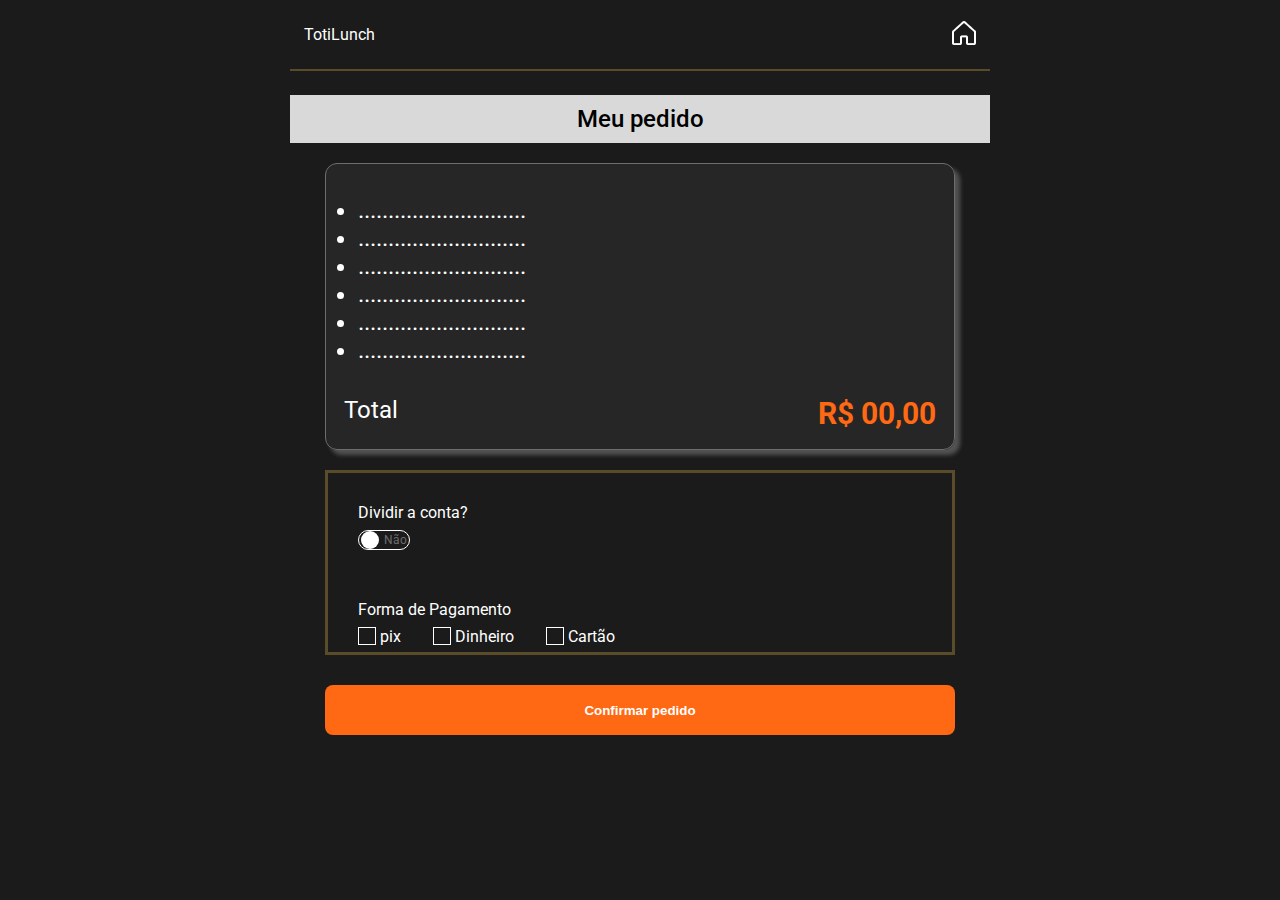
<file: order.html>
<!DOCTYPE html>
<html lang="pt-BR">

<head>
    <meta charset="UTF-8">
    <meta name="viewport" content="width=device-width, initial-scale=1.0">

    <link rel="preconnect" href="https://fonts.googleapis.com">
    <link rel="preconnect" href="https://fonts.gstatic.com" crossorigin>
    <link href="https://fonts.googleapis.com/css2?family=Montserrat:wght@400;700&display=swap" rel="stylesheet">

    <link rel="stylesheet" href="styles.css">
    <link rel="stylesheet" href="https://cdnjs.cloudflare.com/ajax/libs/font-awesome/4.7.0/css/font-awesome.min.css">

    <title></title>
</head>

<body>
    <div class="container2">
        <div class="sidebar">
            <div class="nameLunch">
                <p>TotiLunch</p>
            </div>
            <div class="homeLogo linkHover">
                <a href="./index.html">
                    <img src="./assets/logoHome.png" alt="">
                </a>
            </div>
        </div>
        <div class="menu">
            <h1 class="titleMenu">Meu pedido</h1>
            <div class="orderBox">
                <div class="listOrder">
                    <ul>
                        <li>............................</li>
                        <li>............................</li>
                        <li>............................</li>
                        <li>............................</li>
                        <li>............................</li>
                        <li>............................</li>
                    </ul>
                </div>
                <div class="payment">
                    <p>Total</p>
                    <strong>R$ 00,00</strong>
                </div>
            </div>
            <div class="orderDetails">
                <div class="details1">
                    <p>Dividir a conta?</p>
                    <div class="bordBall">
                        <div class="ball"></div>
                        <p class="option">Não</p>
                    </div>
                </div>
                <div class="details1">
                    <p>Forma de Pagamento</p>
                    <div class="optionPay">
                        <div class="optionPay2">
                            <div class="square"></div>
                            <p>pix</p>
                        </div>
                        <div class="optionPay2">
                            <div class="square"></div>
                            <p>Dinheiro</p>
                        </div>
                        <div class="optionPay2">
                            <div class="square"></div>
                            <p>Cartão</p>
                        </div>
                    </div>
                </div>
            </div>
        </div>
        <button class="totalButton linkHover" onclick="goFinish()">
            <strong>Confirmar pedido</strong>
        </button>
    </div>
    <script src="main.js"></script>
</body>

</html>
</file>
<file: styles.css>
@import url('https://fonts.googleapis.com/css2?family=Roboto:ital,wght@0,300;0,400;0,500;1,900&display=swap');
@import url('https://fonts.googleapis.com/css2?family=Shalimar&display=swap');

* {
    margin: 0;
    padding: 0;
    box-sizing: border-box;
}

body {
    --color1: #fff;
    --color2: #000;
    --color3: #1b1b1b;
    --color4: #5A4B29;
    --color5: #FF6914;
    --color6: #D9D9D9;
    --color7: #8C8A88;
    --color8: #6D6D6D;

    background-color: var(--color3);
    color: var(--color1);
    font-family: 'Roboto', sans-serif;
    -webkit-font-smoothing: antialiased;
}

img {
    width: 100%;
}

a {
    text-decoration: transparent;
}

.imgTop {
    max-width: 370px;
    height: 25vh;
    margin: 1rem auto 0px;
    display: flex;
    justify-content: center;
    align-items: center;
}

.imgLogo {
    width: 50%;
    padding: 0.25rem;
}

.containerOpc {
    max-width: 500px;
    height: auto;
    display: flex;
    flex-wrap: wrap;
    justify-content: center;
    margin: 0px auto;
}

.cardOpc {
    width: 175px;
    height: 175px;
    border-radius: 14px;
    margin: 0.625rem;
    background-position: center;
    background-repeat: no-repeat;
    background-size: cover;
    display: flex;
    justify-content: center;
    align-items: center;
}

.opCarnes {
    background-image: url('./assets/carnes.jpeg');
}

.linkHover {
    opacity: 1;
    color: var(--color1);
    transition: .3s;
    cursor: pointer;
}

.linkHover:hover {
    opacity: .7;
}

.opMassas {
    background-image: url('./assets/massas.jpg');
}

.opBebidas {
    background-image: url('./assets/bebidas.jpg');
}

.opFrios {
    background-image: url('./assets/frios.jpg');
}

.opSorvetes {
    background-image: url('./assets/sorvetes.jpg');
}

.opSobremesas {
    background-image: url('./assets/sobremesas.jpg');
}

.titleOpc {
    text-align: center;
    width: 100%;
    background-color: #94949475;
    font-size: 1.5rem;
    font-weight: 500;
    line-height: 3rem;
}

/* *****************CSS cadapio.html***************** */
.container2 {
    max-width: 100vw;
    width: 100%;
    display: flex;
    justify-content: center;
    flex-direction: column;
    align-items: center;
}

.sidebar {
    width: 100%;
    height: 4.438rem;
    display: flex;
    justify-content: center;
    align-items: center;
    border-bottom: 2px solid var(--color4);
    display: flex;
    justify-content: space-between;
    padding: 0 14px;
}

.menu {
    width: 100%;
    height: 100%;
    display: flex;
    flex-direction: column;
    justify-content: center;
    align-items: center;
    margin-top: 1.5rem;
}

.categoryMenu {
    width: 100%;
    background-color: var(--color6);
    display: flex;
    justify-content: space-between;
    align-items: center;
}

.arrowBox {
    margin: .5rem 1rem 0 1rem;
    width: 16px;
    cursor: pointer;
    filter: drop-shadow(0px 4px 4px rgba(0, 0, 0, 0.25));
}

.titleMenu {
    width: 100%;
    background: var(--color6);
    color: var(--color2);
    font-size: 1.5rem;
    font-weight: 500;
    line-height: 3rem;
    display: flex;
    justify-content: center;
    align-items: center;
}

.foodBox {
    width: 90%;
    display: grid;
    grid-template-columns: 77px 1fr 84px;
    justify-content: center;
    align-items: center;
    border-radius: 4px;
    border: 1px solid var(--color6);
    background: var(--color1);
    margin: 1.125rem .35rem 0 .35rem;
    padding: .25rem;
}

.imgFood {
    width: 4.813rem;
    height: 4.688rem;
    border-radius: 8px;
    overflow: hidden;
}

.imgFood img {
    width: 100%;
    height: 100%;
    object-fit: cover;
}

.imgFull {
    width: 100%;
    height: 100%;
    object-fit: cover;
}

.textFood {
    width: 100%;
    padding: 0.25rem;
}

.textFood h3 {
    color: var(--color5);
}

.textFood p {
    font-size: .6rem;
    margin-top: 0.4rem;
    color: var(--color8);
}

.infoFood {
    width: 100%;
    height: 100px;
    display: block;
    justify-content: center;
    align-items: center;
}

.descFood {
    width: 100%;
    border-radius: 4px;
    border: 1px solid var(--color6);
    padding: auto .125rem;
}

.valor {
    color: var(--color7);
    text-align: right;
    font-size: .75rem;
    font-style: normal;
    font-weight: 700;
    line-height: normal;
    display: flex;
    justify-content: center;
}

.cardValor {
    color: var(--color3);
    text-align: right;
    font-size: 1rem;
    font-style: normal;
    font-weight: 700;
    line-height: normal;
    display: flex;
    justify-content: center;
}

.card {
    width: 1.375rem;
    height: 1.188rem;
    background: var(--color6);
    border-radius: 4px;
    margin: auto .175rem;
    display: flex;
    justify-content: center;
    align-items: center;
}

.valorTotal {
    color: var(--color5);
    text-align: right;
    font-size: 1rem;
    font-style: normal;
    font-weight: 700;
    line-height: normal;
    display: flex;
    justify-content: center;
}

.buttoFood {
    display: flex;
    justify-content: center;
    gap: 15px;
    padding-top: .5rem;

}

.buttoSmall {
    width: 1.563rem;
    height: 1.563rem;
    border-radius: 5px;
    border: 1px solid var(--color8);
    background: #6D6D6D;
    box-shadow: 4px 4px 4px 0px rgba(0, 0, 0, 0.25);
    display: flex;
    justify-content: center;
    align-items: center;
    padding: .25rem;
}

.totalButton {
    width: 90%;
    height: 3.125rem;
    border-radius: 8px;
    background: var(--color5);
    display: flex;
    justify-content: center;
    align-items: center;
    margin-top: 1.875rem;
    border: 1px solid transparent;
}

/* *****************CSS Order*****************  */

.orderBox {
    width: 90%;
    height: 17.938rem;
    border-radius: 12px;
    border: 1px solid var(--color8);
    background: rgba(255, 255, 255, 0.05);
    box-shadow: 5px 5px 4px 0px rgba(252, 252, 252, 0.25);
    margin: 1.25rem;
    font-size: 1.5rem;
}

.listOrder {
    width: 100%;
    padding: 2rem;
}

.payment {
    display: flex;
    justify-content: space-between;
    padding: 0 1.125rem;
}


.payment strong {
    color: var(--color5);
    font-size: 1.875rem;
}

.orderDetails {
    width: 90%;
    height: 11.563rem;
    border: 3px solid var(--color4);
    padding: 1.375rem;
}

.details1 {
    padding: .5rem;
    margin-bottom: 2.125rem;
}

.bordBall {
    width: 52px;
    height: 20px;
    border-radius: 20px;
    border: 1px solid var(--color1);
    display: flex;
    justify-content: space-between;
    align-items: center;
    padding: 0 2px;
    margin-top: .5rem;
}

.ball {
    width: 18px;
    height: 18px;
    border-radius: 100%;
    background: var(--color1);
}

.option {
    font-size: .75rem;
    color: var(--color8);
}

.optionPay {
    display: inline-flex;
    gap: 2rem;
    justify-content: space-between;
    align-items: center;
    margin-top: .5rem;
}

.optionPay2 {
    display: flex;
    gap: .25rem;
}

.square {
    width: 18px;
    height: 18px;
    border: 1px solid var(--color1);
}

.finishDetails {
    width: 90%;
    border: 3px solid var(--color4);
    display: block;
    justify-content: center;
    align-items: center;
    padding: 2rem;
}

.logo2,
.cuscuz,
.finishDetails p {
    display: flex;
    justify-content: center;
    align-items: flex-start;
    padding: 1.5rem;
}

.font2 {
    color: var(--color4);
    font-family: 'Shalimar', cursive;
    -webkit-font-smoothing: antialiased;
    font-size: 5rem;
    font-style: normal;
    font-weight: 400;
    line-height: normal;
    display: flex;
    justify-content: center;

}

.wait {
    display: block;
    align-items: center;
    margin-top: 2.875rem;
    font-size: 1.5rem;
}

.wait strong {
    display: flex;
    justify-content: center;
    color: var(--color5);
    margin-top: .5rem;
}

@media screen and (min-width: 769px) {
    body {
        font-size: 1rem;
    }

    .containerOpc,
    .container2 {
        max-width: 700px;
    }

    .container2,
    .finishDetails {
        margin: 0px auto;
    }

}
</file>
